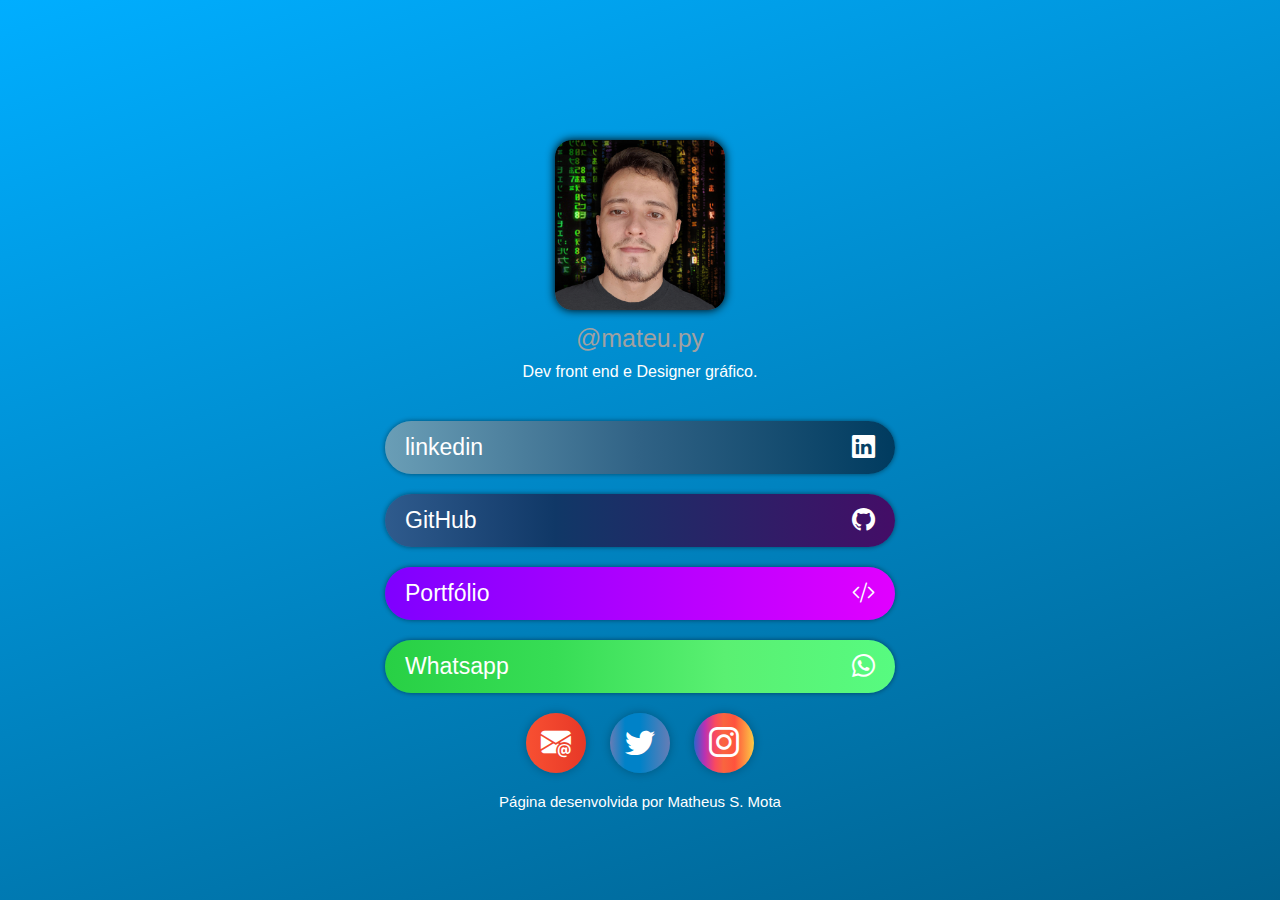
<file: index.html>
<!DOCTYPE html>
<html lang="pt-br">
<head>
    <meta charset="UTF-8">
    <meta name="viewport" content="width=device-width, initial-scale=1.0">
    <title>Página de bio</title>
    <link rel="stylesheet" href="https://cdn.jsdelivr.net/npm/bootstrap-icons@1.11.1/font/bootstrap-icons.css">
    <link rel="stylesheet" href="style.css">
    <link rel="shortcut icon" href="imagens/code-slashResultado.png" type="image/x-icon" id="favicon ">
</head>
<body id="degrade">
    <div class="container">
        <header>
            <!-- <h1 class="oi">Hi, Me chamo Matheus S. Mota</h1> -->
            <img src="imagens/perfil 01c.jpg" alt="Minha foto de perfil Matheus S. Mota">
            <a href="https://www.instagram.com/mateu.py/" target="_blank"><h1>@mateu.py</h1></a>
            <p>Dev front end e Designer gráfico.</p>
        </header>

        <section class="botoes-links"><!--que teg é esse ?-->
            <a href="https://www.linkedin.com/in/matheus-santos-mota-ab35b0283/" target="_blank" class="link">
                <button id="linkedin">
                    <samp>linkedin</samp>
                    <i class="bi bi-linkedin"></i>
                </button>
            </a>
            <a href="https://github.com/matheuslufano" target="_blank" class="link">
                <button id="github">
                    <samp>GitHub</samp>
                    <i class="bi bi-github"></i>
                </button>
            </a>
            <a href="https://matheuslufano.github.io/Meu-Portfolio/" target="_blank" class="link">
                <button id="portfólio">
                    <samp>Portfólio</samp>
                    <i class="bi bi-code-slash"></i>
                </button>
            </a>
            <a href="https://wa.link/t2fb2x" target="_blank" class="link">
                <button id="whatsapp">
                    <samp>Whatsapp</samp>
                    <i class="bi bi-whatsapp"></i>
                </button>
            </a>
        </section>

        <footer>
            <a href="mailto:matheuslufano93@gmail.com" target="_blank" class="btn-footer degrade" id="email"><i class="bi bi-envelope-at-fill"></i></a>
            <a href="https://twitter.com/MLufano4696" target="_blank" class="btn-footer degrade" id="twitter"><i class="bi bi-twitter"></i></a>
            <a href="https://www.instagram.com/mateu.py/" target="_blank" class="btn-footer" id="instagram"><i class="bi bi-instagram"></i></a>
            <p id="roda-pe">Página desenvolvida por Matheus S. Mota</p>
        </footer>
    </div><!--container-->
</body>
</html>
</file>
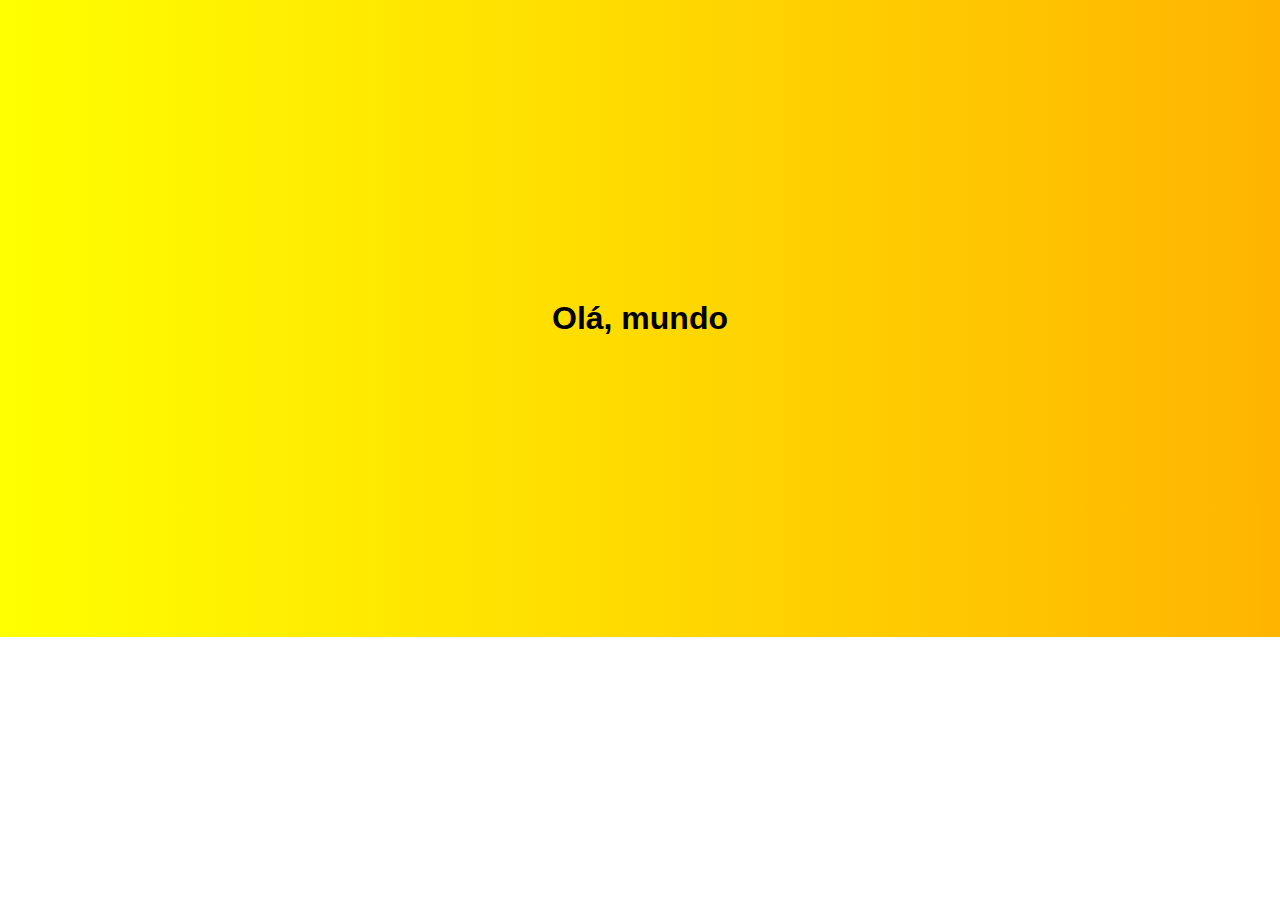
<file: degrader/index.html>
<!DOCTYPE html>
<html lang="pt-br">
<head>
    <meta charset="UTF-8">
    <meta name="viewport" content="width=device-width, initial-scale=1.0">
    <title>degrader</title>
    <link rel="stylesheet" href="style.css">
</head>
<body>
    <div class="box-degrade">
        <h1>Olá, mundo</h1>
    </div>
</body>
</html>
</file>
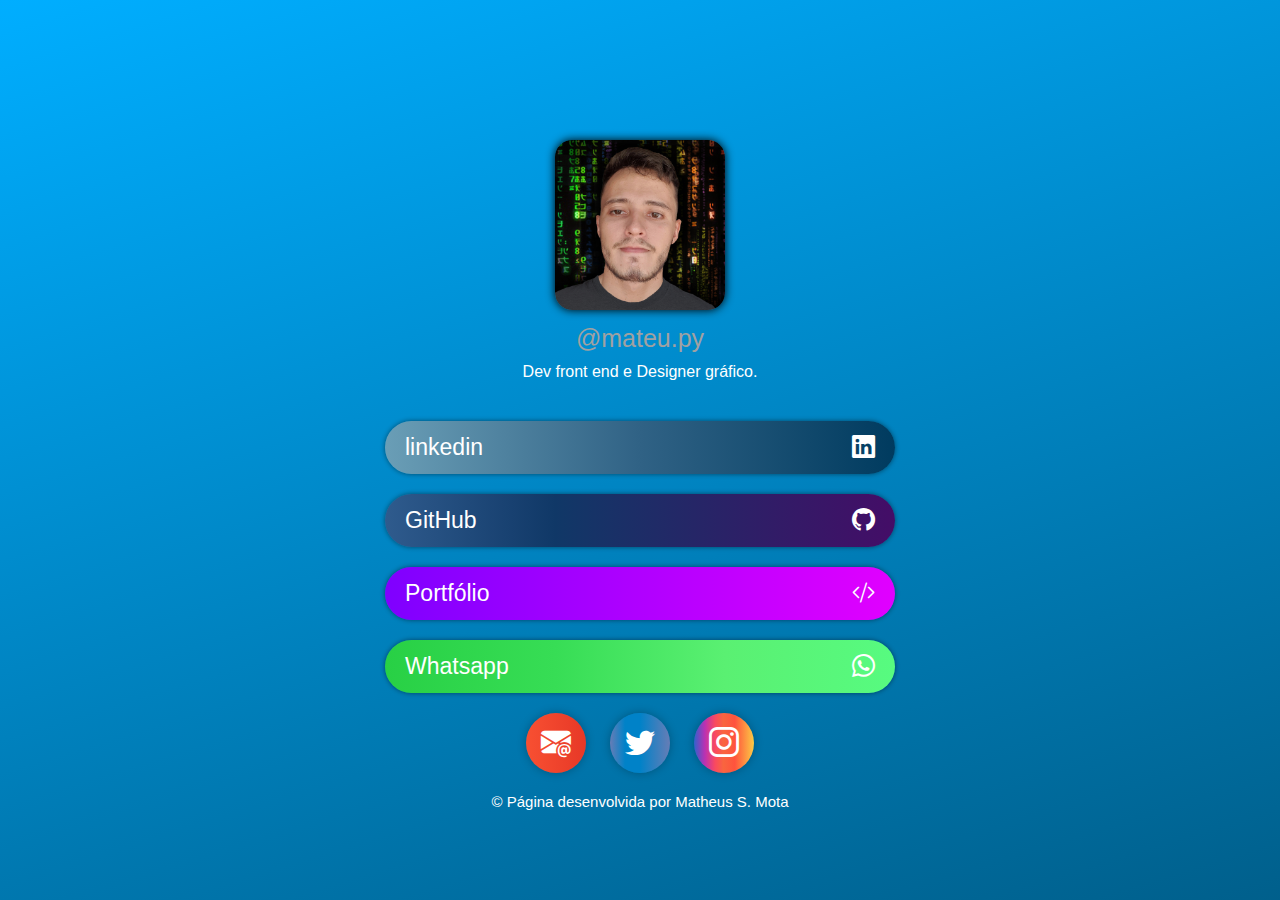
<file: site/index.html>
<!DOCTYPE html>
<html lang="pt-br">
<head>
    <meta charset="UTF-8">
    <meta name="viewport" content="width=device-width, initial-scale=1.0">
    <title>Página de bio</title>
    <link rel="stylesheet" href="https://cdn.jsdelivr.net/npm/bootstrap-icons@1.11.1/font/bootstrap-icons.css">
    <link rel="stylesheet" href="style.css">
    <link rel="shortcut icon" href="imagens/code-slashResultado.png" type="image/x-icon" id="favicon ">
</head>
<body  id="degrade">
    <div class="container">
        <header>
            <!-- <h1 class="oi">Hi, Me chamo Matheus S. Mota</h1> -->
            <img src="imagens/perfil 01c.jpg" alt="Minha foto de perfil Matheus S. Mota">
            <a href="https://www.instagram.com/mateu.py/" target="_blank"><h1>@mateu.py</h1></a>
            <p>Dev front end e Designer gráfico.</p>
        </header>

        <section class="botoes-links"><!--que teg é esse ?-->
            <a href="https://www.linkedin.com/in/matheus-santos-mota-ab35b0283/" target="_blank" class="link">
                <button id="linkedin">
                    <samp>linkedin</samp>
                    <i class="bi bi-linkedin"></i>
                </button>
            </a>
            <a href="https://github.com/matheuslufano" target="_blank" class="link">
                <button id="github">
                    <samp>GitHub</samp>
                    <i class="bi bi-github"></i>
                </button>
            </a>
            <a href="https://matheuslufano.github.io/Meu-Portfolio/" target="_blank" class="link">
                <button id="portfólio">
                    <samp>Portfólio</samp>
                    <i class="bi bi-code-slash"></i>
                </button>
            </a>
            <a href="https://wa.link/t2fb2x" target="_blank" class="link">
                <button id="whatsapp">
                    <samp>Whatsapp</samp>
                    <i class="bi bi-whatsapp"></i>
                </button>
            </a>
        </section>

        <footer>
            <a href="mailto:matheuslufano93@gmail.com" target="_blank" class="btn-footer degrade" id="email"><i class="bi bi-envelope-at-fill"></i></a>
            <a href="https://twitter.com/MLufano4696" target="_blank" class="btn-footer degrade" id="twitter"><i class="bi bi-twitter"></i></a>
            <a href="https://www.instagram.com/mateu.py/" target="_blank" class="btn-footer" id="instagram"><i class="bi bi-instagram"></i></a>
            <p id="roda-pe">© Página desenvolvida por Matheus S. Mota</p>
        </footer>
    </div><!--container-->
</body>
</html>
</file>
<file: style.css>
*{
    margin: 0;
    padding: 0;
    box-sizing: border-box;
    font-family: 'Outfit', sans-serif;
}

html{
    height: 100vh; /*tamanho total da tela*/
    font-style: 14px;

}

body{
    background: linear-gradient(-170deg, #3c3b3f 0%, #605c3c 100%);
    height: 100%;
    background-attachment:fixed; /*<--- solução dos meus problemas*/
}


/* DEGRADE */
#degrade{
    background-image: linear-gradient(-18deg, #000000 0%, #00aeff 100%);
    background-size: 500% 100%;
    animation: degrade-animado 5s infinite alternate;
}

@keyframes degrade-animado{
    0%{
        background-position-x: 0%;
    }
    100%{
        background-position-x: 100%;
    }
}
.container{
    height: 100%;
    max-width: 550px;
    margin: 0 auto;
    display: flex;
    flex-direction: column;
    justify-content: center;
    padding: 20px;
    color: white;
}

a{
    text-decoration: none;
    color: #fff;
}

.degrade{
    background: linear-gradient(to right, #33DA23, #A6DB00, #DB9900, #fc5818, #fb4c0d);
}
#linkedin{
    background: linear-gradient(to right, #6A9EB6, #306285, #003B5F);
}
#github{
    background: linear-gradient(to right, #2f5b8d, #103867, #2A2267, #440D67);
}
#instagram{
    background: linear-gradient(to right, rgb(50,97,205) 0%, rgb(186,49,179) 18%, rgb(249,73,96) 35%, rgb(249,101,63) 49%, rgb(255,83,61) 68%, rgb(252,202,69) 100%);
}
#whatsapp{
    background: linear-gradient(to right,#28D045,#37DD55, #5AF072, #57FB80);
}
#portfólio{
    background: linear-gradient(to right, #7f00ff 0%, #e100ff 100%);
}
#twitter{
    background: linear-gradient(to right, #667db6 0%, #0082c8 25%, #0082c8 50%, #667db6 100%);
}
#email{
    background: linear-gradient(to right, #f85032 0%, #e73827 100%);
}
/*  ESTILO DO HEASER    */
header{
    margin-top: 20px;
    text-align: center;
    margin-bottom: 40px;

}

header img{
    max-width: 170px;
    margin-top: 100px;
    margin-bottom: 10px;
    border-radius:  10%;
    box-shadow: 0px 0px 10px #000000;

}

header h1{
    font-style: 2em;
    margin-bottom: 10px;
    color: #a1a1a1;
    font-weight: 200;
    font-size: 25px;
}

/*  ESTILO DE BOTOES  */

section.botoes-links{
    display: flex;  /*alinhamento*/
    flex-direction: column;  /*alinhamento vertical*/
    gap: 20px;
}

a.link button{
    width: 100%;
    padding: 13px 20px;
    display: flex;
    align-items: center;
    justify-content: space-between;
    border: none;
    border-radius: 30px;
    box-shadow: 0px 0px 5px #00000079;
    font-size: 1.2em;
    cursor: pointer;
    color: #fff;
    transition: .2s;
}

a.link{
    font-size: 1.2em;
}

a.link button:hover, a.btn-footer:hover{
    transform: scale(1.05);
}

footer{
    text-align: center;
    margin: 20px;
    font-size: 15px;
}

footer a.btn-footer{
    width: 60px;
    height: 60px;
    display: inline-block;
    font-size: 2em;
    line-height: 60px;
    border-radius: 50%;
    margin: 0 10px;
    transition: .1s;
    box-shadow: 0px 0px 10px #00000046;
}

#roda-pe{
    text-align: center;
    padding-top: 20px;
    margin-bottom: 50px;
}
</file>
<file: degrader/style.css>
*{
    margin: 0;
    padding: 0;
    box-sizing: border-box;
    font-family: Arial, Helvetica, sans-serif;
}

.box-degrade{
    width: 100%;
    padding: 300px 0 ;
    display: flex;
    align-items: center;
    justify-content: center;
    background-image: linear-gradient(to left, blue, orangered, yellow);
    background-size: 500% 100%;
    animation: degrade-animado 5s infinite alternate;
}

@keyframes degrade-animado{
    0%{
        background-position-x: 0%;
    }
    100%{
        background-position-x: 100%;
    }
}
</file>
<file: site/style.css>
*{
    margin: 0;
    padding: 0;
    box-sizing: border-box;
    font-family: 'Outfit', sans-serif;
}

html{
    height: 100vh; /*tamanho total da tela*/
    font-style: 14px;

}

body{
    height: 100%;
    background-attachment:fixed; /*<--- solução dos meus problemas*/
}


/* DEGRADE */
#degrade{
    background-image: linear-gradient(-17deg, #000000 0%, #00aeff 100%);
    background-size: 500% 100%;
    animation: degrade-animado 2s infinite alternate;
}

@keyframes degrade-animado{
    0%{
        background-position-x: 0%;
    }
    100%{
        background-position-x: 100%;
    }
}
.container{
    height: 100%;
    max-width: 550px;
    margin: 0 auto;
    display: flex;
    flex-direction: column;
    justify-content: center;
    padding: 20px;
    color: white;
}

a{
    text-decoration: none;
    color: #fff;
}

.degrade{
    background: linear-gradient(to right, #33DA23, #A6DB00, #DB9900, #fc5818, #fb4c0d);
}
#linkedin{
    background: linear-gradient(to right, #6A9EB6, #306285, #003B5F);
}
#github{
    background: linear-gradient(to right, #2f5b8d, #103867, #2A2267, #440D67);
}
#instagram{
    background: linear-gradient(to right, rgb(50,97,205) 0%, rgb(186,49,179) 18%, rgb(249,73,96) 35%, rgb(249,101,63) 49%, rgb(255,83,61) 68%, rgb(252,202,69) 100%);
}
#whatsapp{
    background: linear-gradient(to right,#28D045,#37DD55, #5AF072, #57FB80);
}
#portfólio{
    background: linear-gradient(to right, #7f00ff 0%, #e100ff 100%);
}
#twitter{
    background: linear-gradient(to right, #667db6 0%, #0082c8 25%, #0082c8 50%, #667db6 100%);
}
#email{
    background: linear-gradient(to right, #f85032 0%, #e73827 100%);
}
/*  ESTILO DO HEASER    */
header{
    margin-top: 20px;
    text-align: center;
    margin-bottom: 40px;

}

header img{
    max-width: 170px;
    margin-top: 100px;
    margin-bottom: 10px;
    border-radius:  10%;
    box-shadow: 0px 0px 10px #000000;

}

header h1{
    font-style: 2em;
    margin-bottom: 10px;
    color: #a1a1a1;
    font-weight: 200;
    font-size: 25px;
}

/*  ESTILO DE BOTOES  */

section.botoes-links{
    display: flex;  /*alinhamento*/
    flex-direction: column;  /*alinhamento vertical*/
    gap: 20px;
}

a.link button{
    width: 100%;
    padding: 13px 20px;
    display: flex;
    align-items: center;
    justify-content: space-between;
    border: none;
    border-radius: 30px;
    box-shadow: 0px 0px 5px #00000079;
    font-size: 1.2em;
    cursor: pointer;
    color: #fff;
    transition: .2s;
}

a.link{
    font-size: 1.2em;
}

a.link button:hover, a.btn-footer:hover{
    transform: scale(1.05);
}

footer{
    text-align: center;
    margin: 20px;
    font-size: 15px;
}

footer a.btn-footer{
    width: 60px;
    height: 60px;
    display: inline-block;
    font-size: 2em;
    line-height: 60px;
    border-radius: 50%;
    margin: 0 10px;
    transition: .1s;
    box-shadow: 0px 0px 10px #00000046;
}

#roda-pe{
    text-align: center;
    padding-top: 20px;
    margin-bottom: 50px;
}
</file>
